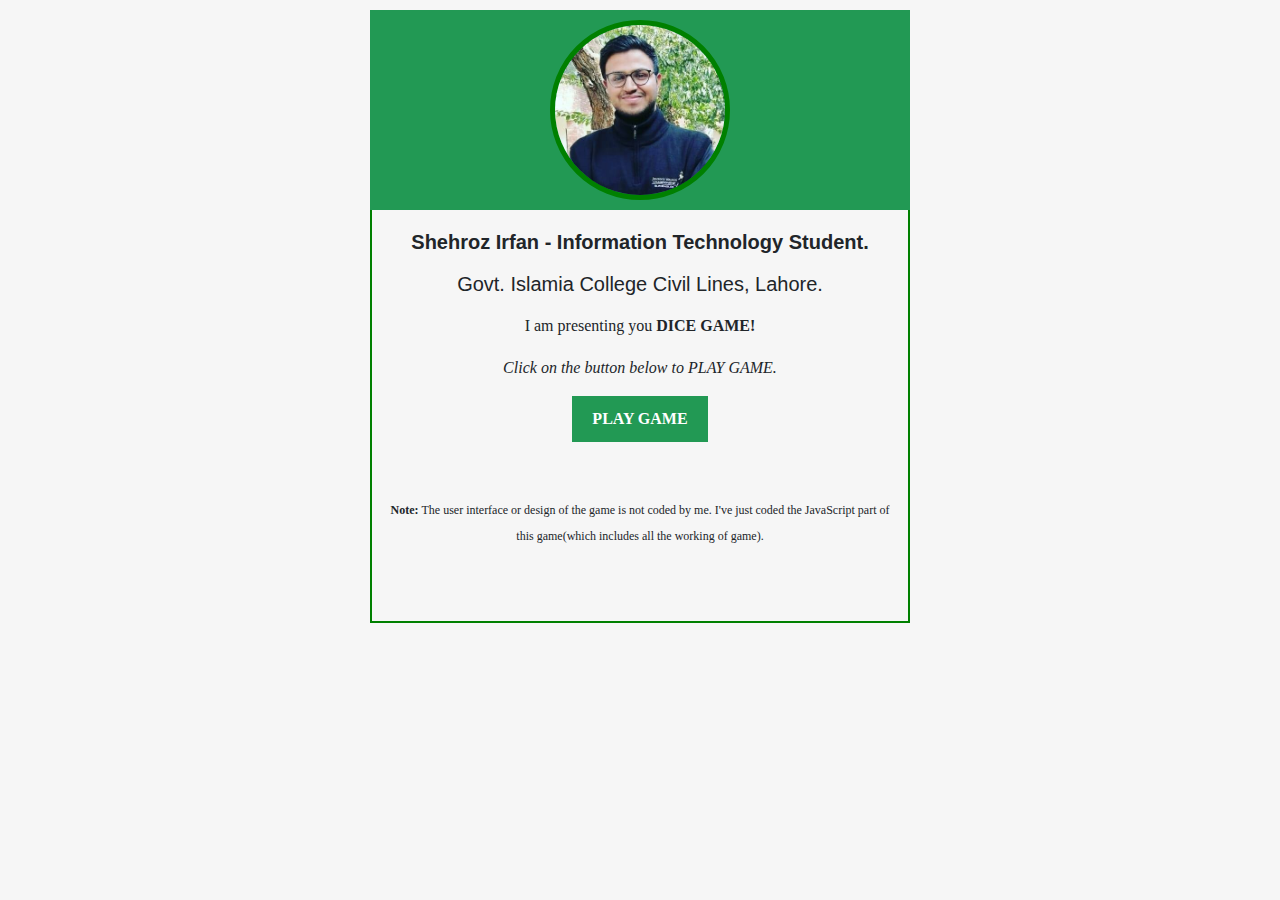
<file: index.html>
<!DOCTYPE html>
<html lang="en">
<head>
    <meta charset="UTF-8">
    <meta name="viewport" content="width=device-width, initial-scale=1.0">
    <title>Shehroz Irfan</title>
    <link rel="stylesheet" href="https://maxcdn.bootstrapcdn.com/bootstrap/4.4.1/css/bootstrap.min.css">
     <link rel="stylesheet" href="https://use.fontawesome.com/releases/v5.7.0/css/all.css" integrity="sha384-lZN37f5QGtY3VHgisS14W3ExzMWZxybE1SJSEsQp9S+oqd12jhcu+A56Ebc1zFSJ" crossorigin="anonymous">
    <style>
    
        body{
            font-family: georgia;
            line-height: 1.6em;
            background:#f6f6f6;
        }
        .col1{
            background:rgb(34,153,84);
            padding-top: 10px;
            padding-bottom: 10px;
            margin-top:10px;
        }
        .col2{
        }
        .dp{
            height: 180px;
            border-radius: 50%;
            border:5px solid green;
            display:block;
            margin-left: auto;
            margin-right: auto;
        }
        .center{
            float:none;
            margin-right: auto;
            margin-left: auto;
        }
        .col2{
            text-align: center;
            padding:20px 10px 20px 10px;
            border-left:2px solid green;
            border-right:2px solid green;
        }
        .name,.college{
            font-size: 20px;
            font-family: sans-serif;
        }
        button{
            border:none;
            outline:none;
            background:rgb(34,153,84);
            color:white;
            font-weight: bold;
            padding:10px 20px 10px 20px;
        }
        .col3{
            text-align: center;
            font-family: verdana;
            font-size: 12px;
            padding:20px 10px 20px 10px;
            border-left:2px solid green;
            border-right:2px solid green;
        }
        a{
            text-decoration: none;
            color:black;
        }
        a:hover{
            text-decoration: none;
           
            color:rgb(34,153,84);
        }
        .col4{
            text-align: center;
            border-left:2px solid green;
            border-right:2px solid green;
            border-bottom:2px solid green;
            padding-bottom: 10px;
        }
    </style>
</head>

<body>

    <div class="container">
    
      
            <div class="row">
        
            <div class="col-md-6 center">
            
                <div class="col1">
                
                    <a href="https://www.facebook.com/shehroz.irfan.92" target="_blank"><img src="PICNEW.jpg" class="dp"></a>
                
                </div>
            
            </div>
        
        </div>
        <div class="row">
        
            <div class="col-md-6 center">
            
                <div class="col2">
                
                    <p class="name"><strong>Shehroz Irfan - Information Technology Student.</strong></p>
                    <p class="college">Govt. Islamia College Civil Lines, Lahore.</p>
                    <p>I am presenting you <strong>DICE GAME!</strong></p>
                    <p><i>Click on the button below to PLAY GAME.</i></p>
                    <p><a href="game.html"><button type="button">PLAY GAME</button></a></p>
                </div>
            
                <div class="col3">
                
                    
                    <p class="note"><strong>Note: </strong>The user interface or design of the game is not coded by me. I've just coded the JavaScript part of this game(which includes all the working of game).</p>
                   
                </div>
            </div>
            
        </div>
        <div class="row">
        
            <div class="col-md-6 center">
            
                <div class="col4">
                
                    
                    <a href="https://github.com/ShehrozIrfan" target="_blank" class="icons">
                        <i class="fab fa-github-square fa-2x"></i>
                    </a>
                        &nbsp;&nbsp;&nbsp;&nbsp;&nbsp;
                    
                        <a href="https://www.facebook.com/shehroz.irfan.92" target="_blank" class="icons">
                            <i class="fab fa-facebook-square fa-2x"></i>
                    </a>
                        &nbsp;&nbsp;&nbsp;&nbsp;&nbsp;
                       
                    <a href="https://twitter.com/InnoxentShehroz" target="_blank" class="icons">
                        <i class="fab fa-twitter-square fa-2x"></i>
                    </a>
                        &nbsp;&nbsp;&nbsp;&nbsp;&nbsp;
                        
                    <a href="https://www.instagram.com/shehroz_irfan/" target="_blank" class="icons">
                        <i class="fab fa-instagram fa-2x"></i>
                    </a> 
                    
                </div>
            
            </div>
        
        
        </div>
        
      
    </div>
    
    
  <script src="https://ajax.googleapis.com/ajax/libs/jquery/3.4.1/jquery.min.js"></script>
  <script src="https://cdnjs.cloudflare.com/ajax/libs/popper.js/1.16.0/umd/popper.min.js"></script>
  <script src="https://maxcdn.bootstrapcdn.com/bootstrap/4.4.1/js/bootstrap.min.js"></script>
    </body>
</html>
</file>
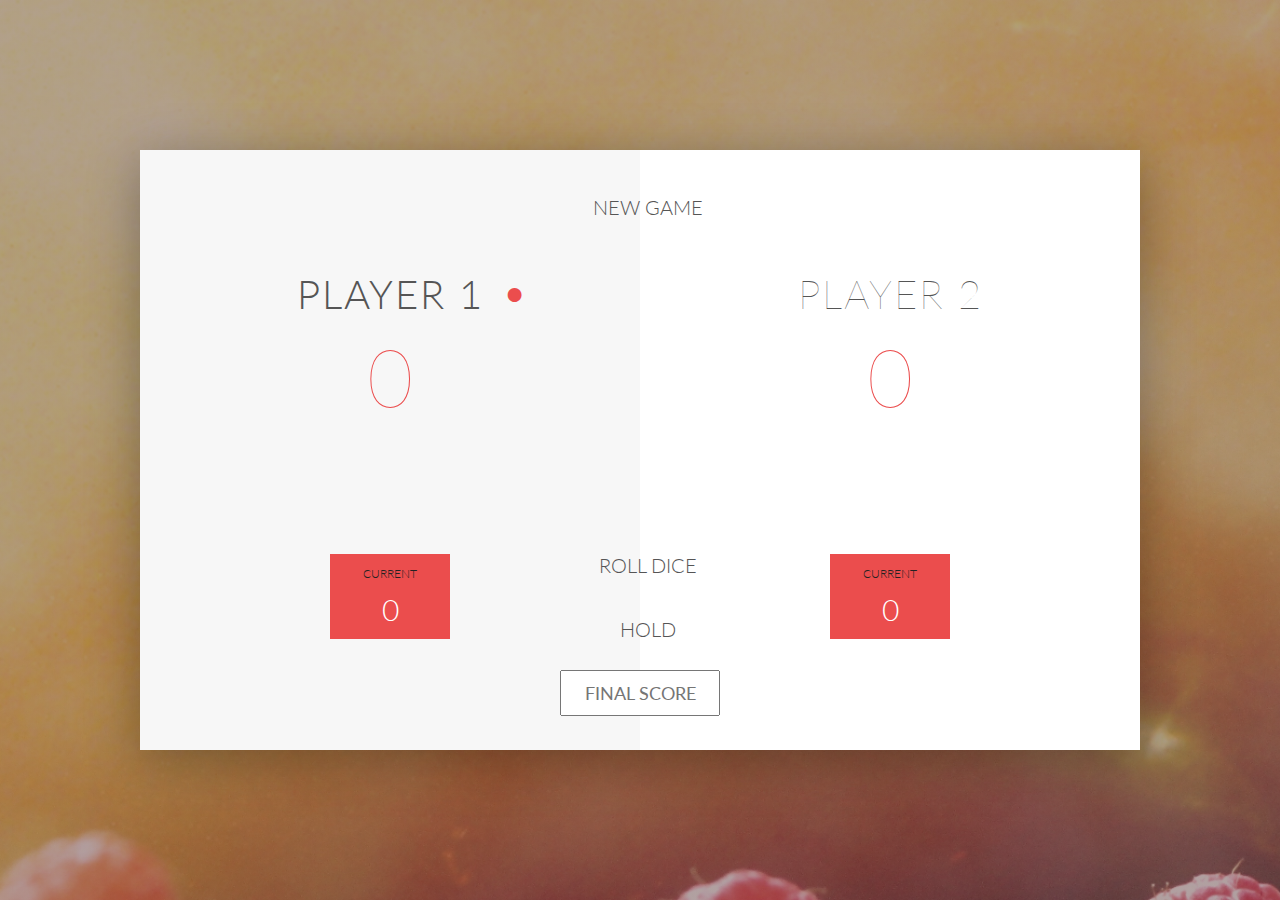
<file: game.html>
<!DOCTYPE html>
<html lang="en">
    <head>
        <meta charset="UTF-8">
        <link href="https://fonts.googleapis.com/css?family=Lato:100,300,600" rel="stylesheet" type="text/css">
        <link href="http://code.ionicframework.com/ionicons/2.0.1/css/ionicons.min.css" rel="stylesheet" type="text/css">
        <link type="text/css" rel="stylesheet" href="style.css">
        
        <title>Dice Game</title>
    </head>

    <body>
        <div class="wrapper clearfix">
            <div class="player-0-panel active">
                <div class="player-name" id="name-0">Player 1</div>
                <div class="player-score" id="score-0">43</div>
                <div class="player-current-box">
                    <div class="player-current-label">Current</div>
                    <div class="player-current-score" id="current-0">11</div>
                </div>
            </div>
            
            <div class="player-1-panel">
                <div class="player-name" id="name-1">Player 2</div>
                <div class="player-score" id="score-1">72</div>
                <div class="player-current-box">
                    <div class="player-current-label">Current</div>
                    <div class="player-current-score" id="current-1">0</div>
                </div>
            </div>
            
            <button class="btn-new"><i class="ion-ios-plus-outline"></i>New game</button>
            <button class="btn-roll"><i class="ion-ios-loop"></i>Roll dice</button>
            <button class="btn-hold"><i class="ion-ios-download-outline"></i>Hold</button>
            
            <input type="text" placeholder="Final score" class="final-score" id="winning-score">
            
            <img src="dice-5.png" alt="Dice" class="dice" id="dice-1">
            <img src="dice-5.png" alt="Dice" class="dice" id="dice-2">
        </div>
        
        <script src="challenge.js"></script>
    </body>
</html>
</file>
<file: style.css>
/**********************************************
*** GENERAL
**********************************************/

.final-score {
    position:absolute;
    left:50%;
    transform: translateX(-50%);
    top:520px;
    color:#555;
    font-size: 18px;
    font-family: 'Lato';
    text-align: center;
    padding:10px;
    width:160px;
    text-transform: uppercase;
}
.final-score:focus {
    outline:none;
}

#dice-1{
    top:120px;
}
#dice-2{
    top:250px;
}
* {
    margin: 0;
    padding: 0;
    box-sizing: border-box;
    
}

.clearfix::after {
    content: "";
    display: table;
    clear: both;
}

body {
    background-image: linear-gradient(rgba(62, 20, 20, 0.4), rgba(62, 20, 20, 0.4)), url(back.jpg);
    background-size: cover;
    background-position: center;
    font-family: Lato;
    font-weight: 300;
    position: relative;
    height: 100vh;
    color: #555;
}

.wrapper {
    width: 1000px;
    position: absolute;
    top: 50%;
    left: 50%;
    transform: translate(-50%, -50%);
    background-color: #fff;
    box-shadow: 0px 10px 50px rgba(0, 0, 0, 0.3);
    overflow: hidden;
}

.player-0-panel,
.player-1-panel {
    width: 50%;
    float: left;
    height: 600px;
    padding: 100px;
}



/**********************************************
*** PLAYERS
**********************************************/

.player-name {
    font-size: 40px;
    text-align: center;
    text-transform: uppercase;
    letter-spacing: 2px;
    font-weight: 100;
    margin-top: 20px;
    margin-bottom: 10px;
    position: relative;
}

.player-score {
    text-align: center;
    font-size: 80px;
    font-weight: 100;
    color: #EB4D4D;
    margin-bottom: 130px;
}

.active { background-color: #f7f7f7; }
.active .player-name { font-weight: 300; }

.active .player-name::after {
    content: "\2022";
    font-size: 47px;
    position: absolute;
    color: #EB4D4D;
    top: -7px;
    right: 10px;
    
}

.player-current-box {
    background-color: #EB4D4D;
    color: #fff;
    width: 40%;
    margin: 0 auto;
    padding: 12px;
    text-align: center;
}

.player-current-label {
    text-transform: uppercase;
    margin-bottom: 10px;
    font-size: 12px;
    color: #222;
}

.player-current-score {
    font-size: 30px;
}

button {
    position: absolute;
    width: 200px;
    left: 50%;
    transform: translateX(-50%);
    color: #555;
    background: none;
    border: none;
    font-family: Lato;
    font-size: 20px;
    text-transform: uppercase;
    cursor: pointer;
    font-weight: 300;
    transition: background-color 0.3s, color 0.3s;
}

button:hover { font-weight: 600; }
button:hover i { margin-right: 20px; }

button:focus {
    outline: none;
}

i {
    color: #EB4D4D;
    display: inline-block;
    margin-right: 15px;
    font-size: 32px;
    line-height: 1;
    vertical-align: text-top;
    margin-top: -4px;
    transition: margin 0.3s;
}

.btn-new { top: 45px;}
.btn-roll { top: 403px;}
.btn-hold { top: 467px;}

.dice {
    position: absolute;
    left: 50%;
    top: 178px;
    transform: translateX(-50%);
    height: 100px;
    box-shadow: 0px 10px 60px rgba(0, 0, 0, 0.10);
}

.winner { background-color: #f7f7f7; }
.winner .player-name { font-weight: 300; color: #EB4D4D; }
</file>
